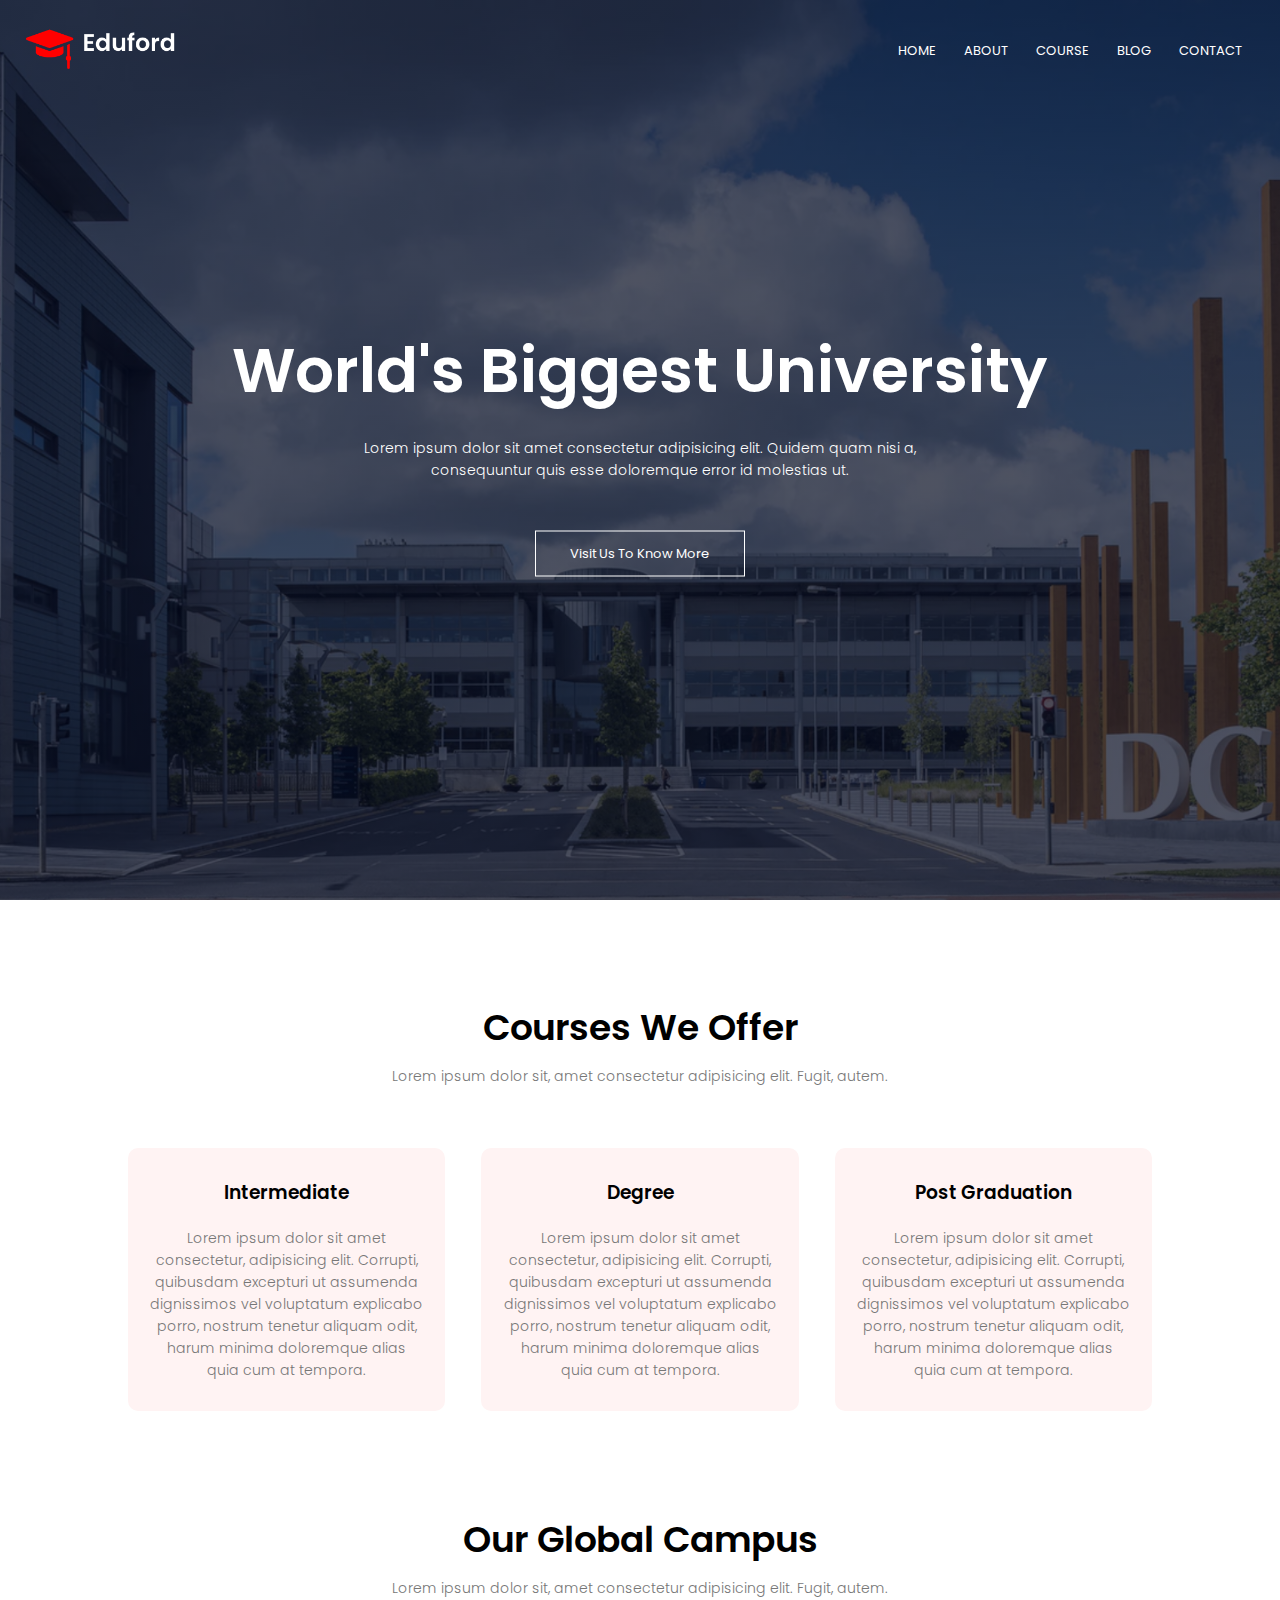
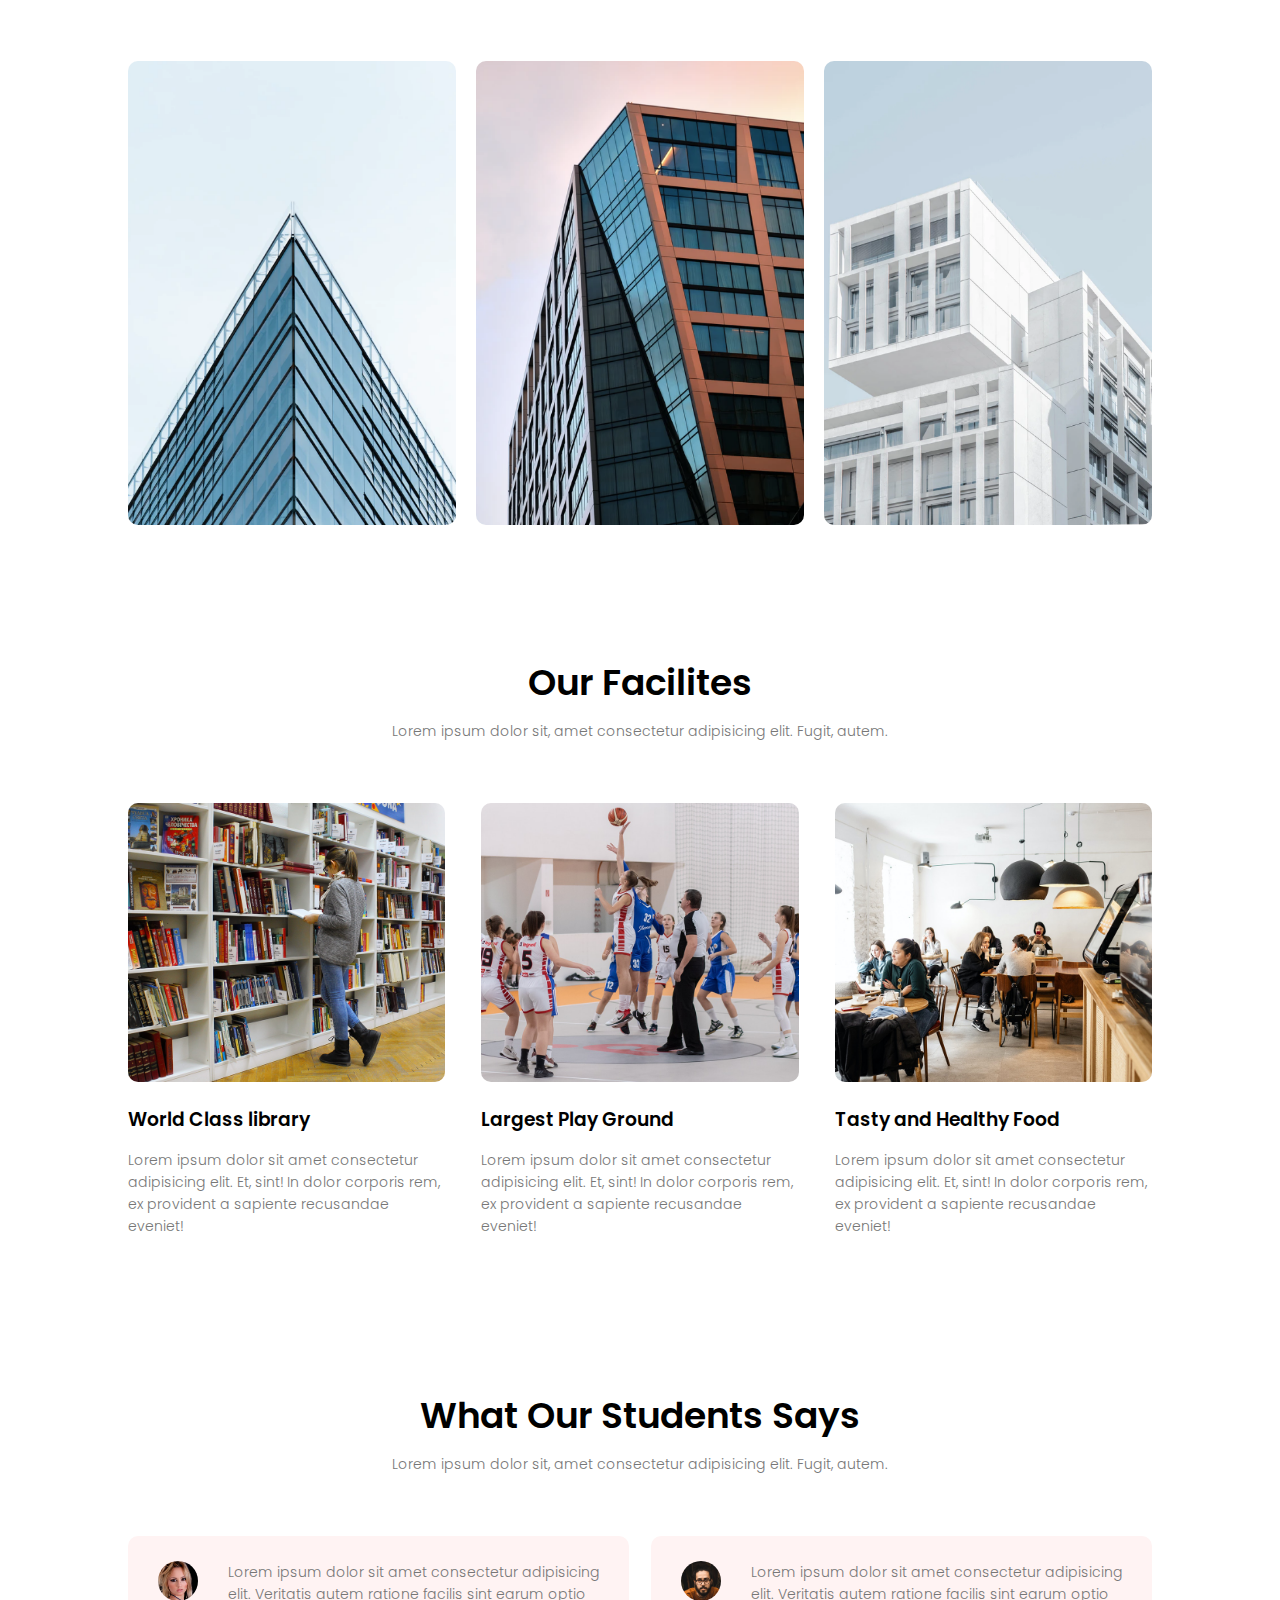
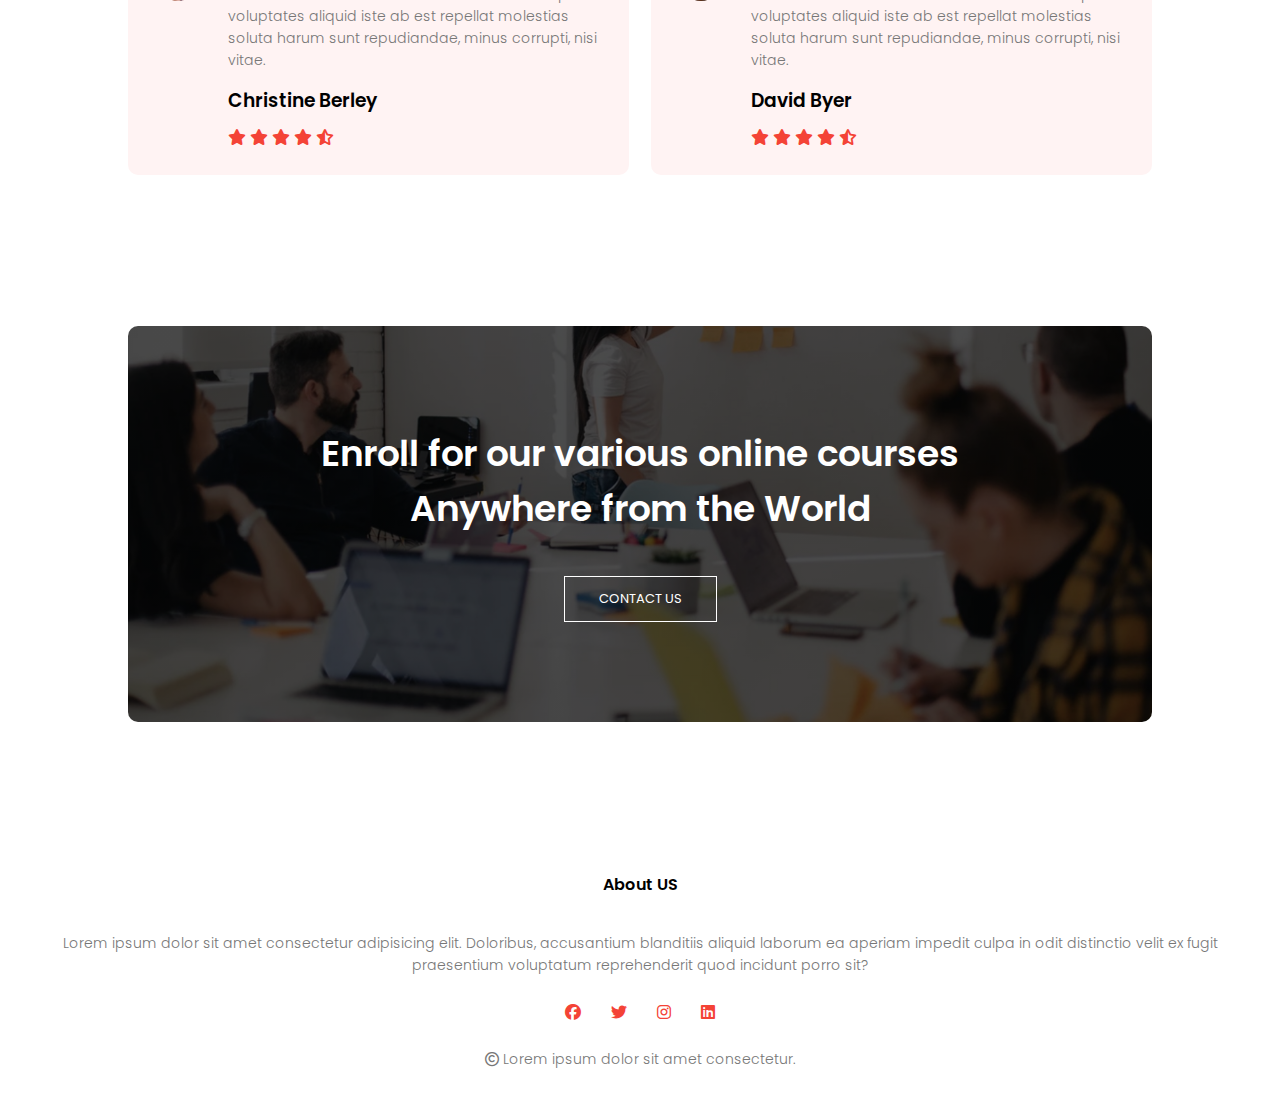
<file: index.html>
<!DOCTYPE html>
<html lang="en">
<head>
    <meta charset="UTF-8">
    <meta http-equiv="X-UA-Compatible" content="IE=edge">
    <meta name="viewport" content="width=device-width, initial-scale=1.0">
    <link rel="stylesheet" href="style.css">
    <link rel="preconnect" href="https://fonts.googleapis.com">
    <link rel="preconnect" href="https://fonts.gstatic.com" crossorigin>
    <link href="https://fonts.googleapis.com/css2?family=Poppins:wght@100;200;300;400;600;700&display=swap" rel="stylesheet">
    <link rel="stylesheet" href="https://cdnjs.cloudflare.com/ajax/libs/font-awesome/6.1.2/css/all.min.css">
    <title>University Website Design</title>
</head>
<body>
    <section class="header">
        <nav>
            <a href="index.html"><img src="/imgs/logo.png" alt=""></a>
            <div class="nav-links" id="navLinks">
                <i class="fa-solid fa-xmark" onclick="hideMenu()"></i>
                <ul>
                    <li><a href="index.html">HOME</a></li>
                    <li><a href="about.html">ABOUT</a></li>
                    <li><a href="course.html">COURSE</a></li>
                    <li><a href="blog.html">BLOG</a></li>
                    <li><a href="contact.html">CONTACT</a></li>
                </ul>
            </div>
            <i class="fa-solid fa-bars" onclick="showMenu()"></i>
        </nav>

        <div class="text-box">
            <h1>World's Biggest University</h1>
            <p>Lorem ipsum dolor sit amet consectetur adipisicing elit. Quidem quam nisi a, <br> consequuntur quis esse doloremque error id molestias ut. </p>
            <a href="" class="hero-btn">Visit Us To Know More</a>
        </div>

    </section>

    <!-- ---Course---- -->

    <section class="course">
        <h1>Courses We Offer</h1>
        <p>Lorem ipsum dolor sit, amet consectetur adipisicing elit. Fugit, autem.</p>

        <div class="row">
            <div class="course-col">
                <h3>Intermediate</h3>
                <p>Lorem ipsum dolor sit amet consectetur, adipisicing elit. Corrupti, quibusdam excepturi ut assumenda dignissimos vel voluptatum explicabo porro, nostrum tenetur aliquam odit, harum minima doloremque alias quia cum at tempora.</p>
            </div>
            <div class="course-col">
                <h3>Degree</h3>
                <p>Lorem ipsum dolor sit amet consectetur, adipisicing elit. Corrupti, quibusdam excepturi ut assumenda dignissimos vel voluptatum explicabo porro, nostrum tenetur aliquam odit, harum minima doloremque alias quia cum at tempora.</p>
            </div>
            <div class="course-col">
                <h3>Post Graduation</h3>
                <p>Lorem ipsum dolor sit amet consectetur, adipisicing elit. Corrupti, quibusdam excepturi ut assumenda dignissimos vel voluptatum explicabo porro, nostrum tenetur aliquam odit, harum minima doloremque alias quia cum at tempora.</p>
            </div>
        </div>
    </section>

    <!-- ----Campus---- -->
    <section class="campus">
        <h1>Our Global Campus</h1>
        <p>Lorem ipsum dolor sit, amet consectetur adipisicing elit. Fugit, autem.</p>

        <div class="row">
            <div class="campus-col">
                <img src="./imgs/london.png" alt="">
                <div class="layer">
                    <h3>LONDON</h3>
                </div>
            </div>
            <div class="campus-col">
                <img src="./imgs/newyork.png" alt="">
                <div class="layer">
                    <h3>NEWYORK</h3>
                </div>
            </div>
            <div class="campus-col">
                <img src="./imgs/washington.png" alt="">
                <div class="layer">
                    <h3>WASHINGTON</h3>
                </div>
            </div>
        </div>
    </section>

     <!-- -----facilites-----  -->

    <section class="facilities">
        <h1>Our Facilites</h1>
        <p>Lorem ipsum dolor sit, amet consectetur adipisicing elit. Fugit, autem.</p>

        <div class="row">
            <div class="facilities-col">
                <img src="./imgs/library.png" alt="">
                <h3>World Class library</h3>
                <p>Lorem ipsum dolor sit amet consectetur adipisicing elit. Et, sint! In dolor corporis rem, ex provident a sapiente recusandae eveniet!</p>
            </div>
            <div class="facilities-col">
                <img src="./imgs/basketball.png" alt="">
                <h3>Largest Play Ground</h3>
                <p>Lorem ipsum dolor sit amet consectetur adipisicing elit. Et, sint! In dolor corporis rem, ex provident a sapiente recusandae eveniet!</p>
            </div>
            <div class="facilities-col">
                <img src="./imgs/cafeteria.png" alt="">
                <h3>Tasty and Healthy Food</h3>
                <p>Lorem ipsum dolor sit amet consectetur adipisicing elit. Et, sint! In dolor corporis rem, ex provident a sapiente recusandae eveniet!</p>
            </div>
        </div>
    </section>


    <!-- ------testimonials-------- -->

    <section class="testimonials">
        <h1>What Our Students Says</h1>
        <p>Lorem ipsum dolor sit, amet consectetur adipisicing elit. Fugit, autem.</p>

        <div class="row">
            <div class="testimonial-col">
                <img src="./imgs/user1.jpg" alt="">
                <div>
                    <p>Lorem ipsum dolor sit amet consectetur adipisicing elit. Veritatis autem ratione facilis sint earum optio voluptates aliquid iste ab est repellat molestias soluta harum sunt repudiandae, minus corrupti, nisi vitae.</p>
                    <h3>Christine Berley</h3>
                    <i class="fa-solid fa-star"></i>
                    <i class="fa-solid fa-star"></i>
                    <i class="fa-solid fa-star"></i>
                    <i class="fa-solid fa-star"></i>
                    <i class="fa-solid fa-star-half-stroke"></i>
                </div>
            </div>
            <div class="testimonial-col">
                <img src="./imgs/user2.jpg" alt="">
                <div>
                    <p>Lorem ipsum dolor sit amet consectetur adipisicing elit. Veritatis autem ratione facilis sint earum optio voluptates aliquid iste ab est repellat molestias soluta harum sunt repudiandae, minus corrupti, nisi vitae.</p>
                    <h3>David Byer</h3>
                    <i class="fa-solid fa-star"></i>
                    <i class="fa-solid fa-star"></i>
                    <i class="fa-solid fa-star"></i>
                    <i class="fa-solid fa-star"></i>
                    <i class="fa-solid fa-star-half-stroke"></i>
                </div>
            </div>
        </div>
    </section>

    <!-- ----Call To Action----- -->
    <section class="cta">
        <h1>Enroll for our various online courses <br>Anywhere from the World</h1>
        <a href="" class="hero-btn">CONTACT US</a>

    </section>

    <!-- ----Footer----- -->

    <section class="footer">
        <h4>About US</h4>
        <p>Lorem ipsum dolor sit amet consectetur adipisicing elit. Doloribus, accusantium blanditiis aliquid laborum ea aperiam impedit culpa in odit distinctio velit ex fugit <br> praesentium voluptatum reprehenderit quod incidunt porro sit?</p>

        <div class="icons">
            <i class="fa-brands fa-facebook"></i>
            <i class="fa-brands fa-twitter"></i>
            <i class="fa-brands fa-instagram"></i>
            <i class="fa-brands fa-linkedin"></i>            
        </div>
        <p><i class="fa-regular fa-copyright"></i> Lorem ipsum dolor sit amet consectetur.</p>
    </section>

    <!-- Javascript for Toggle Menu -->
    <script>
        var navLinks= document.getElementById("navLinks")

        function showMenu(){
            navLinks.style.right = "0";
        }

        function hideMenu(){
            navLinks.style.right = "-200px";
        }
    </script>
</body>
</html>
</file>
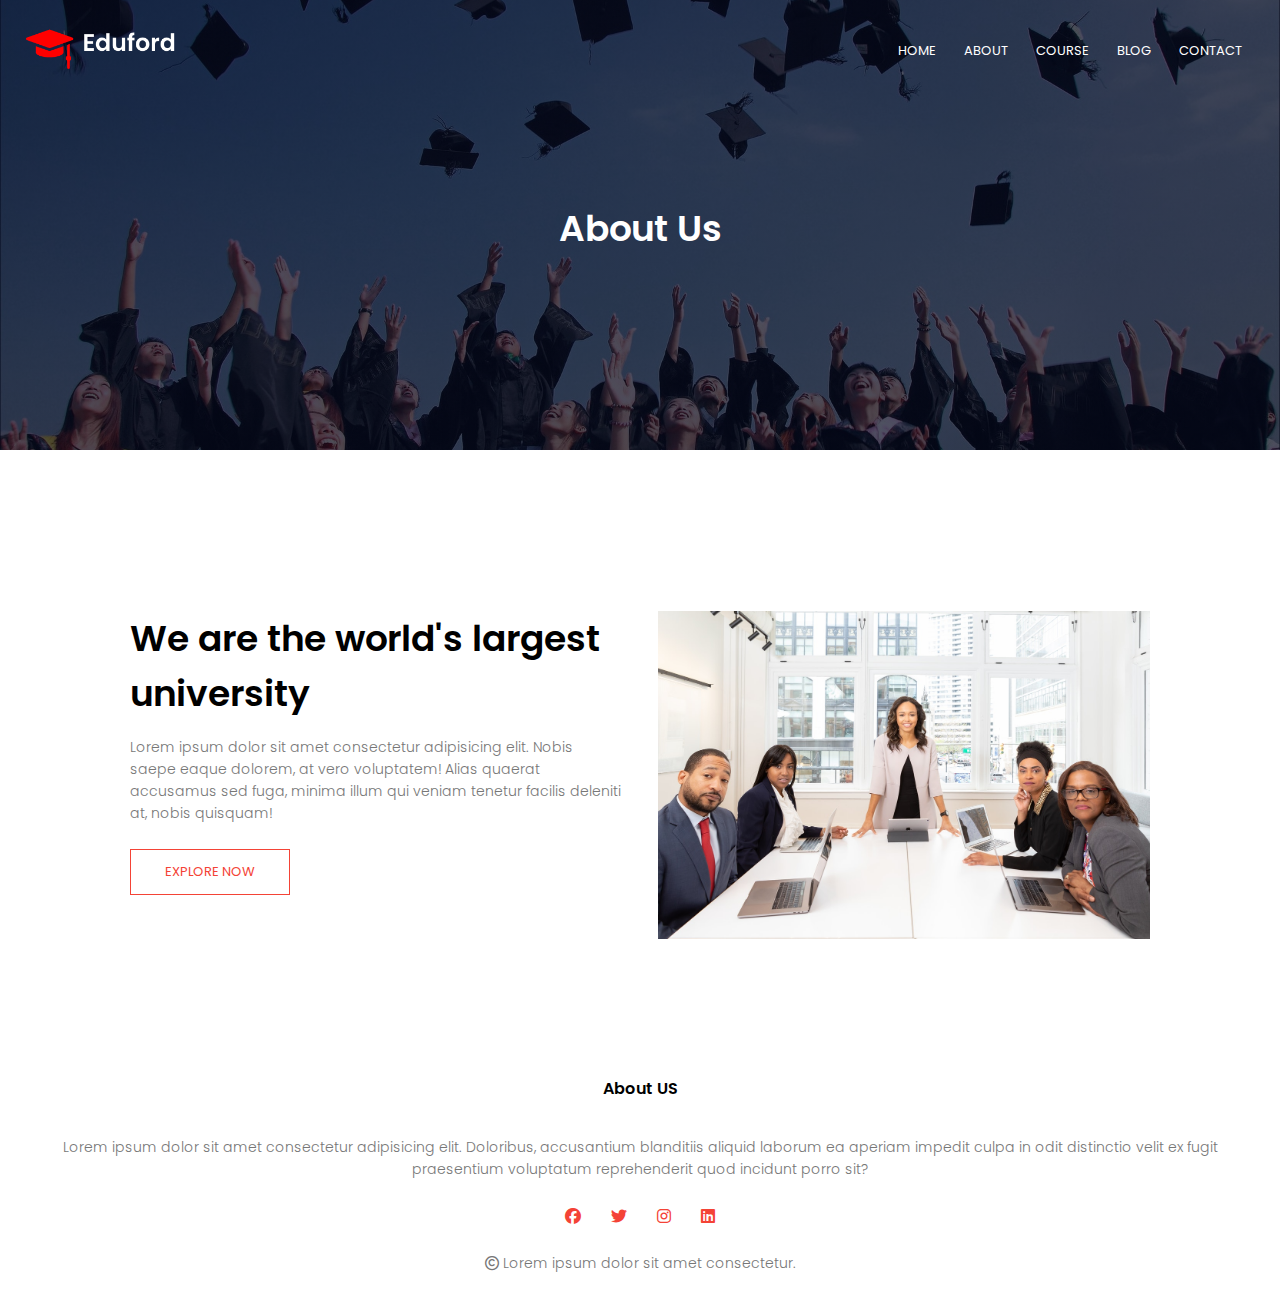
<file: about.html>
<!DOCTYPE html>
<html lang="en">
<head>
    <meta charset="UTF-8">
    <meta http-equiv="X-UA-Compatible" content="IE=edge">
    <meta name="viewport" content="width=device-width, initial-scale=1.0">
    <link rel="stylesheet" href="style.css">
    <link rel="preconnect" href="https://fonts.googleapis.com">
    <link rel="preconnect" href="https://fonts.gstatic.com" crossorigin>
    <link href="https://fonts.googleapis.com/css2?family=Poppins:wght@100;200;300;400;600;700&display=swap" rel="stylesheet">
    <link rel="stylesheet" href="https://cdnjs.cloudflare.com/ajax/libs/font-awesome/6.1.2/css/all.min.css">
    <title>About</title>
</head>
<body>
    <section class="sub-header">
        <nav>
            <a href="index.html"><img src="/imgs/logo.png" alt=""></a>
            <div class="nav-links" id="navLinks">
                <i class="fa-solid fa-xmark" onclick="hideMenu()"></i>
                <ul>
                    <li><a href="index.html">HOME</a></li>
                    <li><a href="about.html">ABOUT</a></li>
                    <li><a href="course.html">COURSE</a></li>
                    <li><a href="blog.html">BLOG</a></li>
                    <li><a href="contact.html">CONTACT</a></li>
                </ul>
            </div>
            <i class="fa-solid fa-bars" onclick="showMenu()"></i>
        </nav>

        <h1>About Us</h1>

    </section>

    <!-- ---about us content---- -->
    <section class="about-us">
            <div class="row">
                <div class="about-col">
                    <h1>We are the world's largest university</h1>
                    <p>Lorem ipsum dolor sit amet consectetur adipisicing elit. Nobis saepe eaque dolorem, at vero voluptatem! Alias quaerat accusamus sed fuga, minima illum qui veniam tenetur facilis deleniti at, nobis quisquam!</p>
                    <a href="" class="hero-btn red-btn">EXPLORE NOW</a>
                </div>
                <div class="about-col">
                    <img src="./imgs/about.jpg" alt="">
                </div>
            </div>
    </section>

    <!-- ----Footer----- -->

    <section class="footer">
        <h4>About US</h4>
        <p>Lorem ipsum dolor sit amet consectetur adipisicing elit. Doloribus, accusantium blanditiis aliquid laborum ea aperiam impedit culpa in odit distinctio velit ex fugit <br> praesentium voluptatum reprehenderit quod incidunt porro sit?</p>

        <div class="icons">
            <i class="fa-brands fa-facebook"></i>
            <i class="fa-brands fa-twitter"></i>
            <i class="fa-brands fa-instagram"></i>
            <i class="fa-brands fa-linkedin"></i>            
        </div>
        <p><i class="fa-regular fa-copyright"></i> Lorem ipsum dolor sit amet consectetur.</p>
    </section>

    <!-- Javascript for Toggle Menu -->
    <script>
        var navLinks= document.getElementById("navLinks")

        function showMenu(){
            navLinks.style.right = "0";
        }

        function hideMenu(){
            navLinks.style.right = "-200px";
        }
    </script>
</body>
</html>
</file>
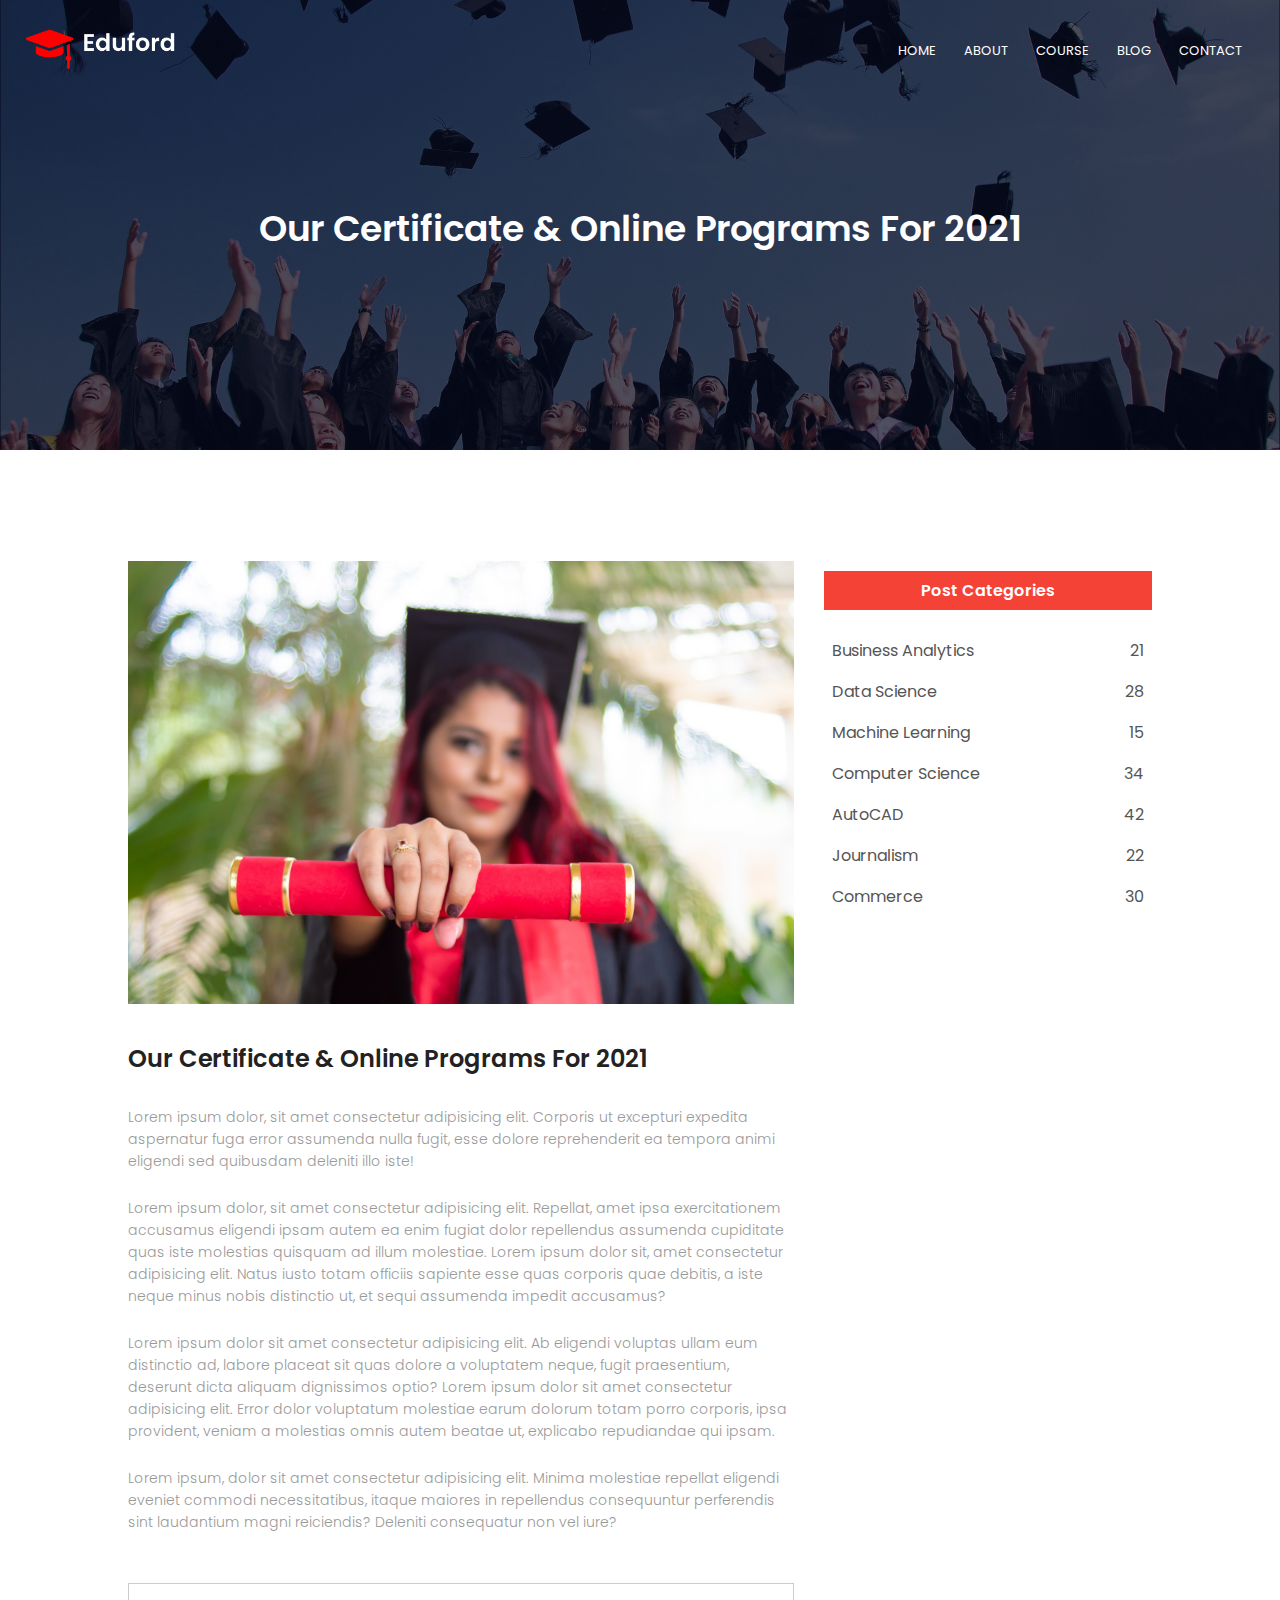
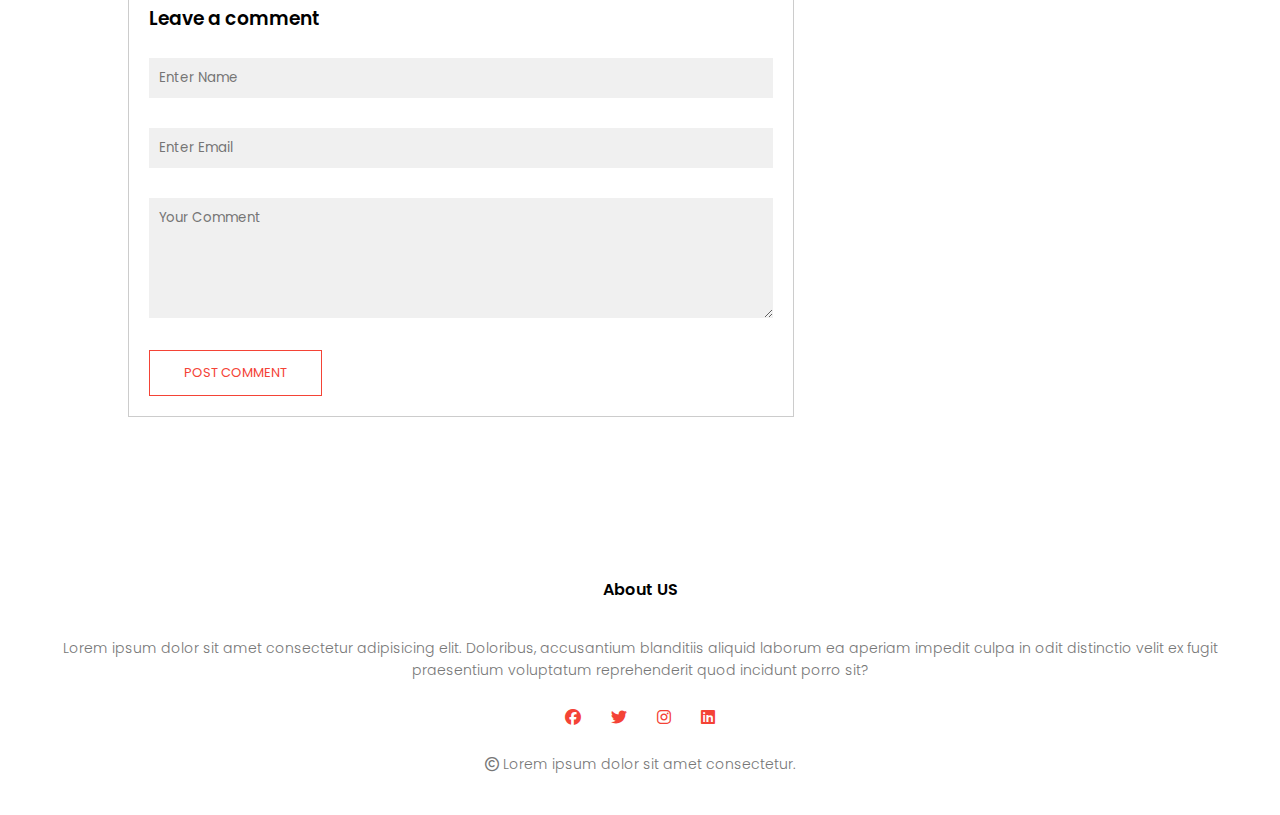
<file: blog.html>
<!DOCTYPE html>
<html lang="en">
<head>
    <meta charset="UTF-8">
    <meta http-equiv="X-UA-Compatible" content="IE=edge">
    <meta name="viewport" content="width=device-width, initial-scale=1.0">
    <link rel="stylesheet" href="style.css">
    <link rel="preconnect" href="https://fonts.googleapis.com">
    <link rel="preconnect" href="https://fonts.gstatic.com" crossorigin>
    <link href="https://fonts.googleapis.com/css2?family=Poppins:wght@100;200;300;400;600;700&display=swap" rel="stylesheet">
    <link rel="stylesheet" href="https://cdnjs.cloudflare.com/ajax/libs/font-awesome/6.1.2/css/all.min.css">
    <title>Blog</title>
</head>
<body>
    <section class="sub-header">
        <nav>
            <a href="index.html"><img src="/imgs/logo.png" alt=""></a>
            <div class="nav-links" id="navLinks">
                <i class="fa-solid fa-xmark" onclick="hideMenu()"></i>
                <ul>
                    <li><a href="index.html">HOME</a></li>
                    <li><a href="about.html">ABOUT</a></li>
                    <li><a href="course.html">COURSE</a></li>
                    <li><a href="blog.html">BLOG</a></li>
                    <li><a href="contact.html">CONTACT</a></li>
                </ul>
            </div>
            <i class="fa-solid fa-bars" onclick="showMenu()"></i>
        </nav>

        <h1>Our Certificate & Online Programs For 2021</h1>

    </section>

    <!-- ---Blog page content---- -->
    
    <section class="blog-content"> 
        <div class="row">
            <div class="blog-left">
                <img src="./imgs/certificate.jpg" alt="">
                <h2>Our Certificate & Online Programs For 2021</h2>
                <p>Lorem ipsum dolor, sit amet consectetur adipisicing elit. Corporis ut excepturi expedita aspernatur fuga error assumenda nulla fugit, esse dolore reprehenderit ea tempora animi eligendi sed quibusdam deleniti illo iste!</p>
                <br>
                <p>Lorem ipsum dolor, sit amet consectetur adipisicing elit. Repellat, amet ipsa exercitationem accusamus eligendi ipsam autem ea enim fugiat dolor repellendus assumenda cupiditate quas iste molestias quisquam ad illum molestiae. Lorem ipsum dolor sit, amet consectetur adipisicing elit. Natus iusto totam officiis sapiente esse quas corporis quae debitis, a iste neque minus nobis distinctio ut, et sequi assumenda impedit accusamus?</p>
                <br>
                <p>Lorem ipsum dolor sit amet consectetur adipisicing elit. Ab eligendi voluptas ullam eum distinctio ad, labore placeat sit quas dolore a voluptatem neque, fugit praesentium, deserunt dicta aliquam dignissimos optio? Lorem ipsum dolor sit amet consectetur adipisicing elit. Error dolor voluptatum molestiae earum dolorum totam porro corporis, ipsa provident, veniam a molestias omnis autem beatae ut, explicabo repudiandae qui ipsam.</p>
                <br>
                <p>Lorem ipsum, dolor sit amet consectetur adipisicing elit. Minima molestiae repellat eligendi eveniet commodi necessitatibus, itaque maiores in repellendus consequuntur perferendis sint laudantium magni reiciendis? Deleniti consequatur non vel iure?</p>

                <div class="comment-box">
                    <h3>Leave a comment</h3>
                    <form class="comment-form">
                        <input type="text" placeholder="Enter Name">
                        <input type="email" placeholder="Enter Email">
                        <textarea rows="5" placeholder="Your Comment"></textarea>
                        <button type="submit" class="hero-btn red-btn">POST COMMENT</button>
                    </form>
                </div>

            </div>
            <div class="blog-right">
                <h3>Post Categories</h3>
                <div>
                    <span>Business Analytics</span>
                    <span>21</span>
                </div>
                <div>
                    <span>Data Science</span>
                    <span>28</span>
                </div>
                <div>
                    <span>Machine Learning</span>
                    <span>15</span>
                </div>
                <div>
                    <span>Computer Science</span>
                    <span>34</span>
                </div>
                <div>
                    <span>AutoCAD</span>
                    <span>42</span>
                </div>
                <div>
                    <span>Journalism</span>
                    <span>22</span>
                </div>
                <div>
                    <span>Commerce</span>
                    <span>30</span>
                </div>
            </div>
        </div>
    </section>

  

    <!-- ----Footer----- -->

    <section class="footer">
        <h4>About US</h4>
        <p>Lorem ipsum dolor sit amet consectetur adipisicing elit. Doloribus, accusantium blanditiis aliquid laborum ea aperiam impedit culpa in odit distinctio velit ex fugit <br> praesentium voluptatum reprehenderit quod incidunt porro sit?</p>

        <div class="icons">
            <i class="fa-brands fa-facebook"></i>
            <i class="fa-brands fa-twitter"></i>
            <i class="fa-brands fa-instagram"></i>
            <i class="fa-brands fa-linkedin"></i>            
        </div>
        <p><i class="fa-regular fa-copyright"></i> Lorem ipsum dolor sit amet consectetur.</p>
    </section>

    <!-- Javascript for Toggle Menu -->
    <script>
        var navLinks= document.getElementById("navLinks")

        function showMenu(){
            navLinks.style.right = "0";
        }

        function hideMenu(){
            navLinks.style.right = "-200px";
        }
    </script>
</body>
</html>
</file>
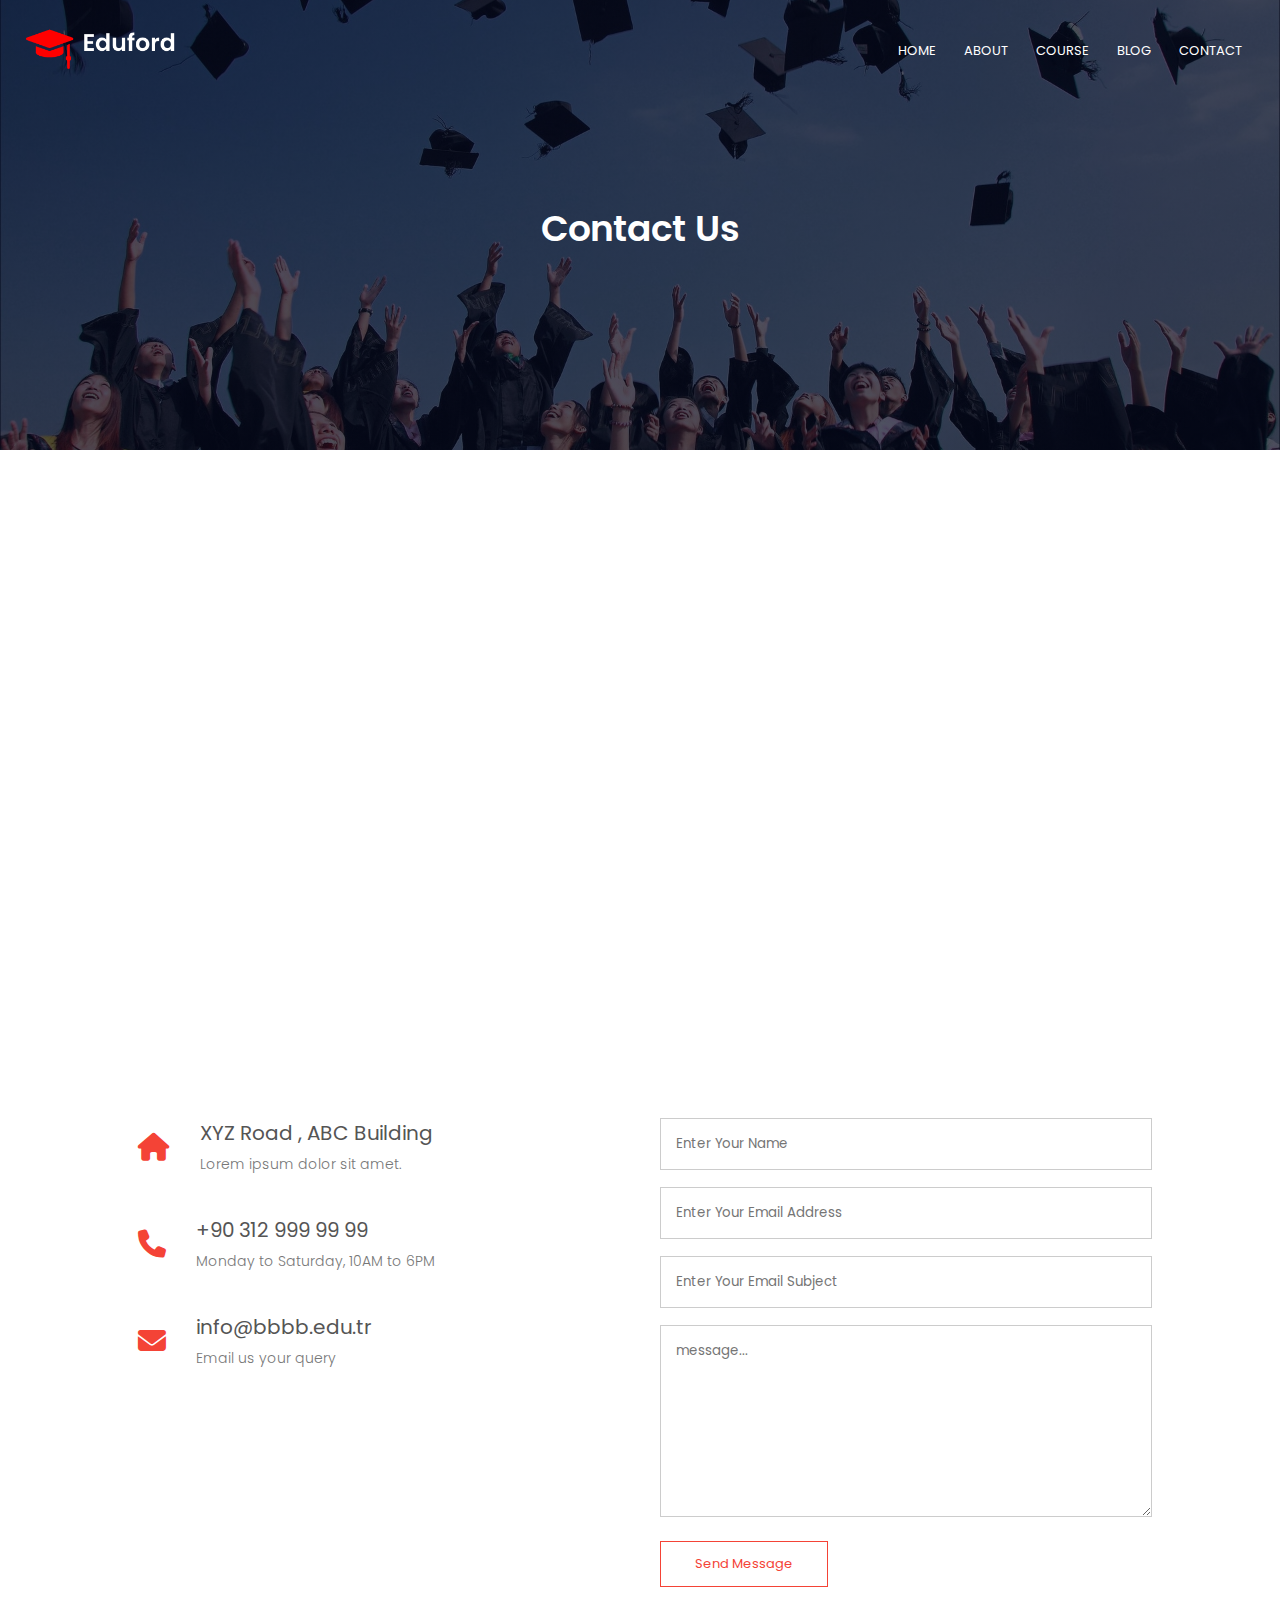
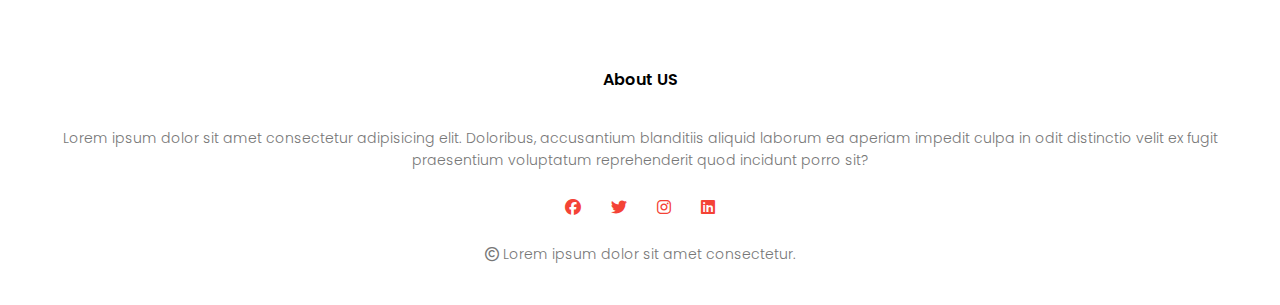
<file: contact.html>
<!DOCTYPE html>
<html lang="en">
<head>
    <meta charset="UTF-8">
    <meta http-equiv="X-UA-Compatible" content="IE=edge">
    <meta name="viewport" content="width=device-width, initial-scale=1.0">
    <link rel="stylesheet" href="style.css">
    <link rel="preconnect" href="https://fonts.googleapis.com">
    <link rel="preconnect" href="https://fonts.gstatic.com" crossorigin>
    <link href="https://fonts.googleapis.com/css2?family=Poppins:wght@100;200;300;400;600;700&display=swap" rel="stylesheet">
    <link rel="stylesheet" href="https://cdnjs.cloudflare.com/ajax/libs/font-awesome/6.1.2/css/all.min.css">
    <title>Contact</title>
</head>
<body>
    <section class="sub-header">
        <nav>
            <a href="index.html"><img src="/imgs/logo.png" alt=""></a>
            <div class="nav-links" id="navLinks">
                <i class="fa-solid fa-xmark" onclick="hideMenu()"></i>
                <ul>
                    <li><a href="index.html">HOME</a></li>
                    <li><a href="about.html">ABOUT</a></li>
                    <li><a href="course.html">COURSE</a></li>
                    <li><a href="blog.html">BLOG</a></li>
                    <li><a href="contact.html">CONTACT</a></li>
                </ul>
            </div>
            <i class="fa-solid fa-bars" onclick="showMenu()"></i>
        </nav>

        <h1>Contact Us</h1>

    </section>

    <!-- ---contact us content---- -->
    <section class="location">
        <iframe src="https://www.google.com/maps/embed?pb=!1m18!1m12!1m3!1d391768.35543835245!2d32.482569402600895!3d39.90356622010039!2m3!1f0!2f0!3f0!3m2!1i1024!2i768!4f13.1!3m3!1m2!1s0x14d347d520732db1%3A0xbdc57b0c0842b8d!2sAnkara!5e0!3m2!1str!2str!4v1660476091100!5m2!1str!2str" width="600" height="450" style="border:0;" allowfullscreen="" loading="lazy" referrerpolicy="no-referrer-when-downgrade"></iframe>

    </section>

    <section class="contact-us">
        <div class="row">
            <div class="contact-col">
                <div>
                    <i class="fa-solid fa-house"></i>
                    <span>
                        <h5>XYZ Road , ABC Building</h5>
                        <p>Lorem ipsum dolor sit amet.</p>
                    </span>
                </div>
                <div>
                    <i class="fa-solid fa-phone"></i>
                    <span>
                        <h5>+90 312 999 99 99</h5>
                        <p>Monday to Saturday, 10AM to 6PM</p>
                    </span>
                </div>
                <div>
                    <i class="fa-solid fa-envelope"></i>
                    <span>
                        <h5>info@bbbb.edu.tr</h5>
                        <p>Email us your query</p>
                    </span>
                </div>
            </div>
            <div class="contact-col">
                <form action="#">
                    <input type="text" name="name" placeholder="Enter Your Name" required>
                    <input type="email" name="email" placeholder="Enter Your Email Address" required>
                    <input type="text" name="subject" placeholder="Enter Your Email Subject" required>
                    <textarea rows="8" name="message" placeholder="message..." required></textarea>
                    <button type="submit" class="hero-btn red-btn">Send Message</button>
                </form>
            </div>
        </div>
    </section>

    <!-- ----Footer----- -->

    <section class="footer">
        <h4>About US</h4>
        <p>Lorem ipsum dolor sit amet consectetur adipisicing elit. Doloribus, accusantium blanditiis aliquid laborum ea aperiam impedit culpa in odit distinctio velit ex fugit <br> praesentium voluptatum reprehenderit quod incidunt porro sit?</p>

        <div class="icons">
            <i class="fa-brands fa-facebook"></i>
            <i class="fa-brands fa-twitter"></i>
            <i class="fa-brands fa-instagram"></i>
            <i class="fa-brands fa-linkedin"></i>            
        </div>
        <p><i class="fa-regular fa-copyright"></i> Lorem ipsum dolor sit amet consectetur.</p>
    </section>

    <!-- Javascript for Toggle Menu -->
    <script>
        var navLinks= document.getElementById("navLinks")

        function showMenu(){
            navLinks.style.right = "0";
        }

        function hideMenu(){
            navLinks.style.right = "-200px";
        }
    </script>
</body>
</html>
</file>
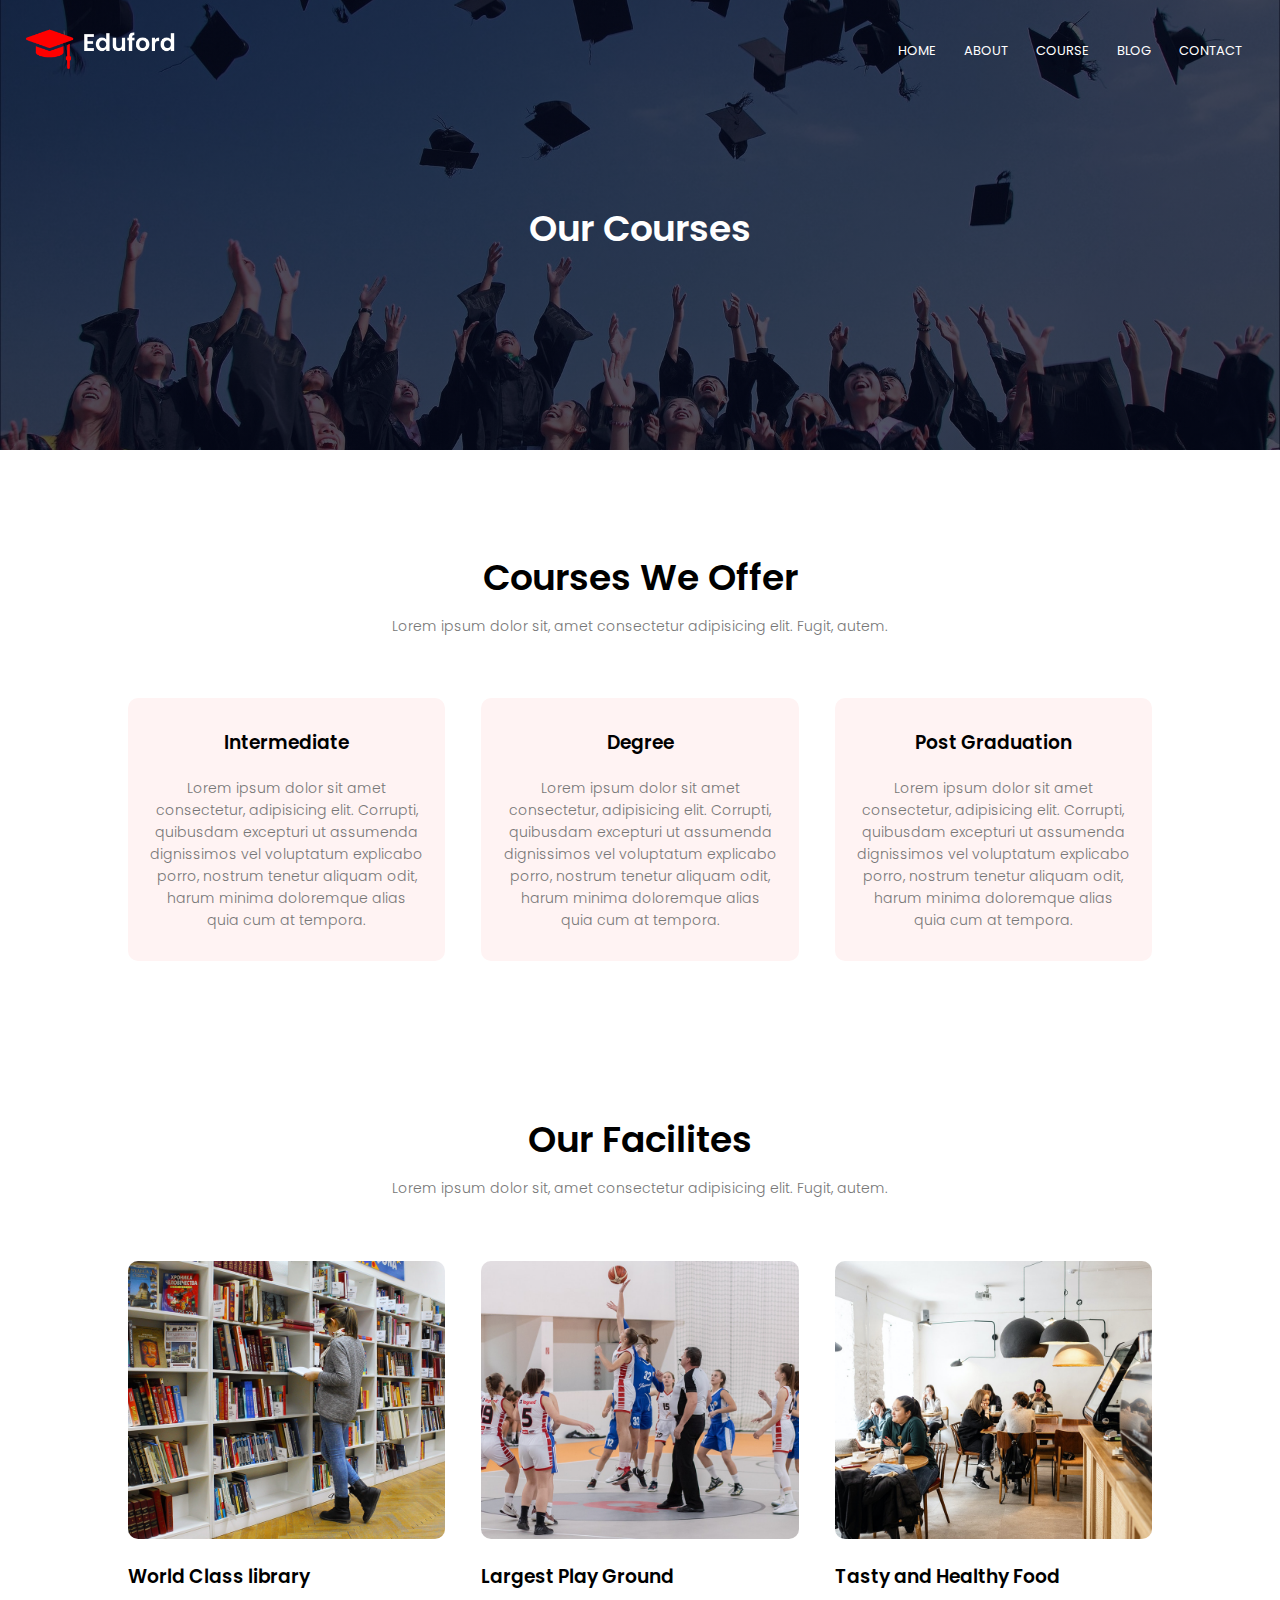
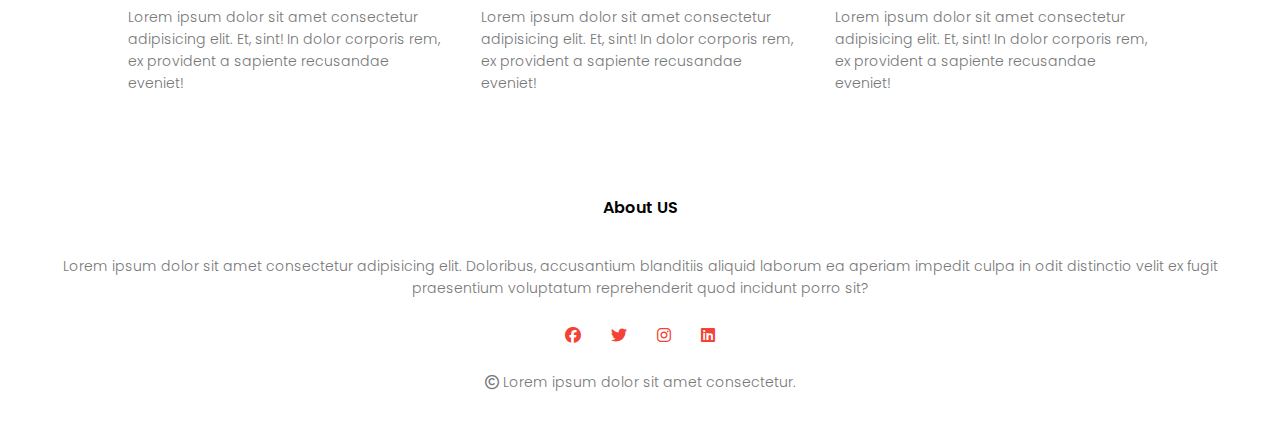
<file: course.html>
<!DOCTYPE html>
<html lang="en">
<head>
    <meta charset="UTF-8">
    <meta http-equiv="X-UA-Compatible" content="IE=edge">
    <meta name="viewport" content="width=device-width, initial-scale=1.0">
    <link rel="stylesheet" href="style.css">
    <link rel="preconnect" href="https://fonts.googleapis.com">
    <link rel="preconnect" href="https://fonts.gstatic.com" crossorigin>
    <link href="https://fonts.googleapis.com/css2?family=Poppins:wght@100;200;300;400;600;700&display=swap" rel="stylesheet">
    <link rel="stylesheet" href="https://cdnjs.cloudflare.com/ajax/libs/font-awesome/6.1.2/css/all.min.css">
    <title>Courses</title>
</head>
<body>
    <section class="sub-header">
        <nav>
            <a href="index.html"><img src="/imgs/logo.png" alt=""></a>
            <div class="nav-links" id="navLinks">
                <i class="fa-solid fa-xmark" onclick="hideMenu()"></i>
                <ul>
                    <li><a href="">HOME</a></li>
                    <li><a href="">ABOUT</a></li>
                    <li><a href="">COURSE</a></li>
                    <li><a href="">BLOG</a></li>
                    <li><a href="">CONTACT</a></li>
                </ul>
            </div>
            <i class="fa-solid fa-bars" onclick="showMenu()"></i>
        </nav>

        <h1>Our Courses</h1>

    </section>

    <!-- ---Courses content---- -->
    <section class="course">
        <h1>Courses We Offer</h1>
        <p>Lorem ipsum dolor sit, amet consectetur adipisicing elit. Fugit, autem.</p>

        <div class="row">
            <div class="course-col">
                <h3>Intermediate</h3>
                <p>Lorem ipsum dolor sit amet consectetur, adipisicing elit. Corrupti, quibusdam excepturi ut assumenda dignissimos vel voluptatum explicabo porro, nostrum tenetur aliquam odit, harum minima doloremque alias quia cum at tempora.</p>
            </div>
            <div class="course-col">
                <h3>Degree</h3>
                <p>Lorem ipsum dolor sit amet consectetur, adipisicing elit. Corrupti, quibusdam excepturi ut assumenda dignissimos vel voluptatum explicabo porro, nostrum tenetur aliquam odit, harum minima doloremque alias quia cum at tempora.</p>
            </div>
            <div class="course-col">
                <h3>Post Graduation</h3>
                <p>Lorem ipsum dolor sit amet consectetur, adipisicing elit. Corrupti, quibusdam excepturi ut assumenda dignissimos vel voluptatum explicabo porro, nostrum tenetur aliquam odit, harum minima doloremque alias quia cum at tempora.</p>
            </div>
        </div>
    </section>

    <!-- -----facilites----- -->
    <section class="facilities">
        <h1>Our Facilites</h1>
        <p>Lorem ipsum dolor sit, amet consectetur adipisicing elit. Fugit, autem.</p>

        <div class="row">
            <div class="facilities-col">
                <img src="./imgs/library.png" alt="">
                <h3>World Class library</h3>
                <p>Lorem ipsum dolor sit amet consectetur adipisicing elit. Et, sint! In dolor corporis rem, ex provident a sapiente recusandae eveniet!</p>
            </div>
            <div class="facilities-col">
                <img src="./imgs/basketball.png" alt="">
                <h3>Largest Play Ground</h3>
                <p>Lorem ipsum dolor sit amet consectetur adipisicing elit. Et, sint! In dolor corporis rem, ex provident a sapiente recusandae eveniet!</p>
            </div>
            <div class="facilities-col">
                <img src="./imgs/cafeteria.png" alt="">
                <h3>Tasty and Healthy Food</h3>
                <p>Lorem ipsum dolor sit amet consectetur adipisicing elit. Et, sint! In dolor corporis rem, ex provident a sapiente recusandae eveniet!</p>
            </div>
        </div>
    </section>


    <!-- ----Footer----- -->

    <section class="footer">
        <h4>About US</h4>
        <p>Lorem ipsum dolor sit amet consectetur adipisicing elit. Doloribus, accusantium blanditiis aliquid laborum ea aperiam impedit culpa in odit distinctio velit ex fugit <br> praesentium voluptatum reprehenderit quod incidunt porro sit?</p>

        <div class="icons">
            <i class="fa-brands fa-facebook"></i>
            <i class="fa-brands fa-twitter"></i>
            <i class="fa-brands fa-instagram"></i>
            <i class="fa-brands fa-linkedin"></i>            
        </div>
        <p><i class="fa-regular fa-copyright"></i> Lorem ipsum dolor sit amet consectetur.</p>
    </section>

    <!-- Javascript for Toggle Menu -->
    <script>
        var navLinks= document.getElementById("navLinks")

        function showMenu(){
            navLinks.style.right = "0";
        }

        function hideMenu(){
            navLinks.style.right = "-200px";
        }
    </script>
</body>
</html>
</file>
<file: style.css>
*{
    margin:0;
    padding: 0;
    font-family: 'Poppins', sans-serif;
}

.header{
    min-height: 100vh;
    width:100%;
    background-image: linear-gradient(rgba(4,9,30,0.7),rgba(4,9,30,0.7)),url(./imgs/banner.png);
    background-position: center;
    background-size: cover;
    position: relative;
}

nav{
    display:flex;
    padding: 2%;
    justify-content: space-between;
    align-items: center;
}

nav img{
    width:150px;
}

.nav-links{
    /* border:2px solid red; */
    flex:1;
    text-align: right;
}

.nav-links ul li{
    list-style: none;
    display: inline-block;
    padding: 8px 12px;
    position: relative;
}

.nav-links ul li a{
    color:white;
    text-decoration: none;
    font-size: 13px;
}

.nav-links ul li::after{
    content:"";
    width:0%;
    height: 2px;
    background:#f44336;
    display: block;
    margin: auto;
    transition: 0.5s;
}

.nav-links ul li:hover::after{
    width:100%;
}

.text-box{
    width:90%;
    color:#fff;
    position: absolute;
    top: 50%;
    left:50%;
    transform: translate(-50%,-50%);
    text-align: center;
}

.text-box h1{
    font-size:62px;
}

.text-box p{
    margin:10px 0 40px;
    font-size: 14px;
    color:#fff;
}

.hero-btn{
    display: inline-block;
    text-decoration: none;
    color:#fff;
    border:1px solid #fff;
    padding:12px 34px;
    font-size:13px;
    background:transparent;
    position: relative;
    cursor:pointer;
}

.hero-btn:hover{
    border:1px solid #f44336;
    background: #f44336;
    transition: 1s;
}

nav .fa-solid{
    display: none;
}

@media(max-width:700px){
    .text-box h1{
        font-size:20px;
    }

    .nav-links ul li {
        display: block;
    }

    .nav-links{
        position: fixed;
        background: #f44336;
        height: 100vh;
        width:200px;
        top:0;
        right: -200px;
        text-align: left;
        z-index: 2;
        transition: 1s ;
    }

    nav .fa-solid{
        display: block;
        color:#fff;
        margin:10px;
        font-size: 22px;
        cursor:pointer;
    }

    .nav-links ul{
        padding: 30px;
    }
}

/* ----Course---- */

.course{
    width:80%;
    margin: auto;
    text-align: center;
    padding-top:100px;
}

h1{
    font-size:36px;
    font-weight: 600;
}

p{
    color:#777;
    font-size: 14px;
    font-weight: 300;
    line-height: 22px;
    padding: 10px;
}

.row{
    margin-top: 5%;
    display: flex;
    justify-content: space-between;
}

.course-col{
    flex-basis: 31%;
    background: #fff3f3;
    border-radius: 10px;
    margin-bottom: 5%;
    padding: 20px 12px;
    box-sizing: border-box;
    transition: 0.5s;
}

h3{
    text-align: center;
    font-weight: 600;
    margin: 10px 0;
}

.course-col:hover{
    box-shadow: 0 0 20px 0 rgba(0,0,0,0.2);
}

@media(max-width: 700px){
    .row{
        flex-direction: column;
    }
}

/* -----Campus------ */

.campus{
    width:80%;
    margin:auto;
    text-align: center;
    padding-top: 50px;
}

.campus-col{
    flex-basis:32%;
    border-radius: 10px;
    margin-bottom: 30px;
    position: relative;
    overflow: hidden;
}

.campus-col img{
    width: 100%;
    display: block;    
}

.layer{
    background: transparent;
    height:100%;
    width:100%;
    position:absolute;
    top:0;
    left:0;
    transition: 0.5s;
}

.layer:hover{
    background: rgba(226,0,0,0.7);
}

.layer h3{
    width: 100%;
    font-weight: 500;
    color:#fff;
    font-size: 26px;
    bottom:0;
    left:50%;
    transform: translateX(-50%);
    position: absolute;
    opacity: 0;
    transition: 0.5s;
}

.layer:hover h3 {
    bottom:49%;
    opacity: 1;
}

/* ------facilities ----- */

.facilities{
    width:80%;
    margin:auto;
    text-align: center;
    padding-top: 100px;
}

.facilities-col{
    flex-basis: 31%;
    border-radius:10px;
    margin-bottom:5%;
    text-align: left;

}

.facilities-col img{
    width:100%;
    border-radius: 10px;

}

.facilities-col p {
    padding:0;
}

.facilities-col h3{
    margin-top:16px;
    margin-bottom: 15px;
    text-align: left;
}


/* ----------testimonials--------- */
.testimonials{
    width:80%;
    margin: auto;
    padding-top: 100px;
    text-align: center;
}

.testimonial-col{
    flex-basis: 44%;
    border-radius: 10px;
    margin-bottom: 5%;
    text-align: left;
    background:#fff3f3;
    padding: 25px;
    cursor: pointer;
    display: flex;
}

.testimonial-col img{
    height: 40px;
    margin-left: 5px;
    margin-right:30px;
    border-radius: 50%;
}

.testimonial-col p{
    padding: 0;
}

.testimonial-col h3{
    margin-top: 15px;
    text-align: left;
}

.testimonial-col .fa-solid{
    color:#f44336;
}

@media(max-width:700px){
    .testimonial-col img{
        margin-left: 0px;
        margin-right:15px;

    }
}

/* -------call to action----- */

.cta{
    margin:100px auto;
    width:80%;
    background-image: linear-gradient(rgba(0,0,0,0.7), rgba(0,0,0,0.7)) , url(./imgs/banner2.jpg);
    background-position: center;
    background-size: cover;
    border-radius: 10px;
    text-align: center;
    padding: 100px 0;
}

.cta h1{
    color:#fff;
    margin-bottom: 40px;
    padding: 0;
}

@media(max-width:700px){
    .cta h1{
        font-size: 24px;
    }
}

/* -----footer----- */
.footer{
    width:100%;
    text-align: center;
    padding: 30px 0;
}

.footer h4{
    margin-bottom: 25px;
    margin-top: 20px;
    font-weight: 600;
}

.icons .fa-brands{
    color:#f44336;
    margin:0 13px;
    cursor: pointer;
    padding:18px 0;
}

/* -----------about us page--------- */

.sub-header{
    height: 50vh;
    width: 100%;
    background-image: linear-gradient(rgba(4,9,30,0.7),rgba(4,9,30,0.7)),url(./imgs/background.jpg);
    background-position: center;
    background-size: cover;
    text-align: center;
    color: #fff;
}

.sub-header h1{
    margin-top:100px;
}

.about-us{
    width:80%;
    margin: auto;
    padding-top:80px;
    padding-bottom:50px;   
}

.about-col{
    flex-basis: 48%;
    padding: 30px 2px;
}

.about-col img {
    width:100%;
}

.about-col h1 {
    padding-top: 0;
}

.about-col p{
    padding: 15px 0 25px;
}

.red-btn{
    border:1px solid #f44336;
    background: transparent;
    color:#f44336;
}

.red-btn:hover{
    color:#fff;

}

/* --------blog-content----- */
.blog-content{
    width:80%;
    margin: auto;
    padding: 60px 0;
}

.blog-left{
    flex-basis: 65%;
}

.blog-left img{
    width:100%;
}

.blog-left h2{
    color:#222;
    font-weight: 600;
    margin:30px 0;
}

.blog-left p{
    color:#999;
    padding: 0;
}

.blog-right{
    flex-basis: 32%;
}

.blog-right h3{
    background:#f44336;
    color:#fff;
    padding:7px 0;
    font-size: 16px;
    margin-bottom: 20px;

}

.blog-right div{
    display: flex;
    align-items: center;
    justify-content: space-between;
    color:#555;
    padding: 8px;
    box-sizing:border-box ;
}

.comment-box{
    border:1px solid #ccc;
    margin:50px 0;
    padding: 10px 20px;
}

.comment-box h3{
    text-align: left;
}

.comment-form input , .comment-form textarea {
    width:100%;
    padding: 10px;
    margin:15px 0;
    box-sizing: border-box;
    border:none;
    outline:none;
    background:#f0f0f0;
}

.comment-form button{
    margin:10px 0;
}

@media(max-width:700px) {
     .sub-header h1{
        font-size: 24px;
     }   
}


/* ---- contact us ---- */
.location{
    width:80%;
    margin:auto;
    padding: 80px 0;
}

.location iframe{
    width: 100%;
}

.contact-us{
    width: 80%;
    margin:auto;
}

.contact-col{
    flex-basis: 48%;
    margin-bottom: 30px;
}
.contact-col div{
    display:flex;
    align-items: center;
    margin-bottom: 40px;
}

.contact-col div .fa-solid{
    font-size: 28px;
    color:#f44336;
    margin:10px;
    margin-right: 30px;
}

.contact-col div p{
    padding: 0;
}

.contact-col div h5{
    font-size:20px;
    margin-bottom: 5px;
    color:#555;
    font-weight: 400;
}

.contact-col input, .contact-col textarea{
    width:100%;
    padding: 15px;
    margin-bottom:17px;
    outline:none;
    border:1px solid #ccc;
    box-sizing: border-box;
}
</file>
